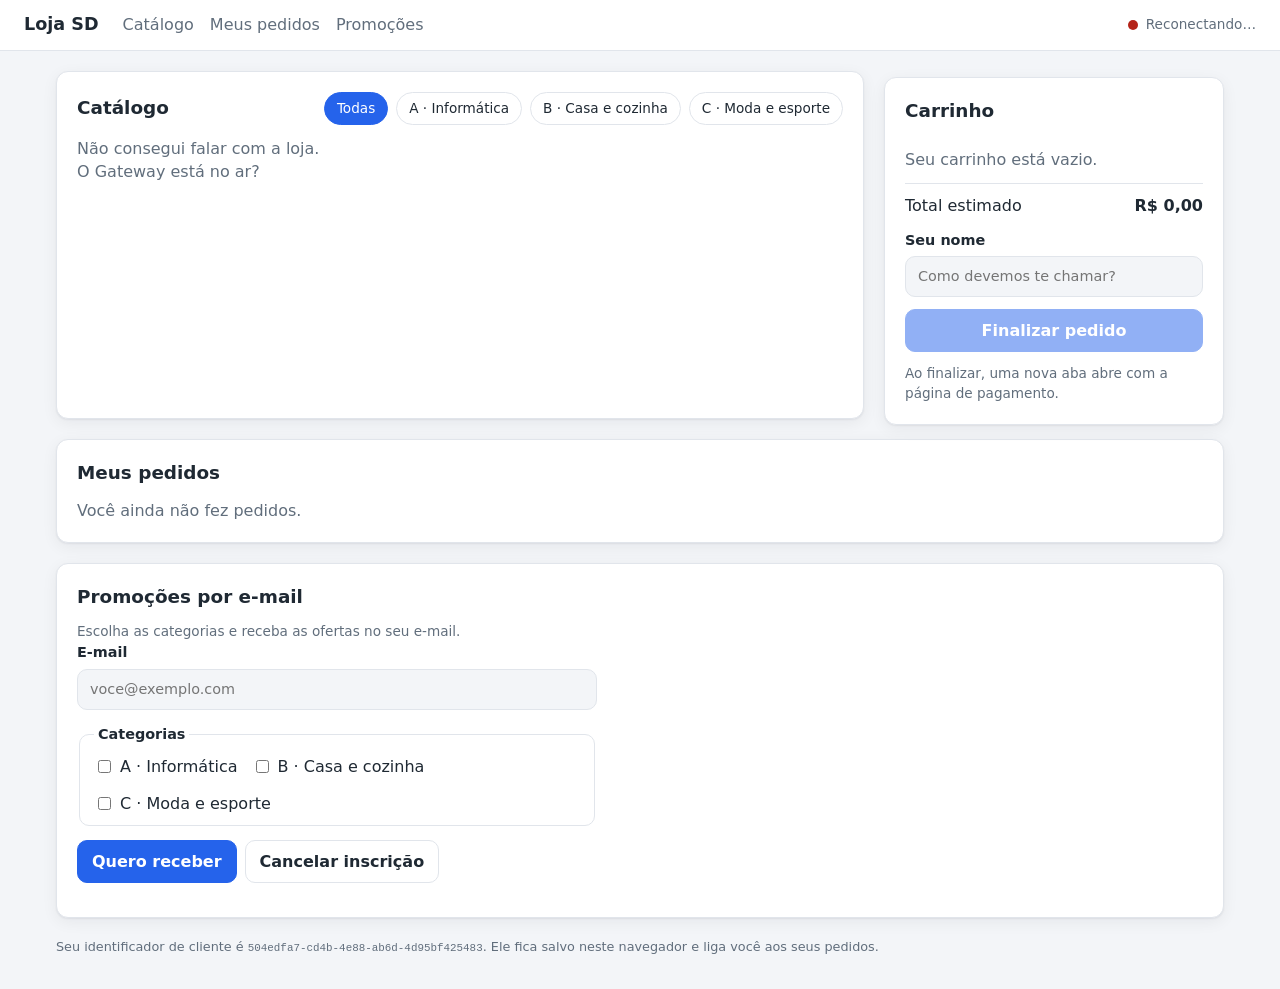
<file: web/index.html>
<!doctype html>
<html lang="pt-BR">
<head>
  <meta charset="utf-8">
  <meta name="viewport" content="width=device-width, initial-scale=1">
  <title>Loja SD</title>
  <link rel="stylesheet" href="estilo.css">
</head>
<body>
  <header class="topo">
    <span class="marca">Loja SD</span>
    <nav class="navegacao">
      <a href="#catalogo">Catálogo</a>
      <a href="#pedidos">Meus pedidos</a>
      <a href="#promocoes">Promoções</a>
    </nav>
    <span id="conexao" class="conexao" data-estado="conectando">
      <span class="ponto" aria-hidden="true"></span>
      <span id="conexao-texto">Conectando…</span>
    </span>
  </header>

  <main class="layout">
    <section id="catalogo" class="painel">
      <div class="painel-topo">
        <h2>Catálogo</h2>
        <div id="filtros" class="filtros" role="group" aria-label="Filtrar por categoria"></div>
      </div>
      <div id="produtos" class="grade">
        <p class="vazio">Carregando produtos…</p>
      </div>
    </section>

    <aside class="painel carrinho" aria-labelledby="titulo-carrinho">
      <h2 id="titulo-carrinho">Carrinho</h2>
      <ul id="itens-carrinho" class="itens-carrinho"></ul>
      <div class="total">
        <span>Total estimado</span>
        <strong id="total-carrinho">R$ 0,00</strong>
      </div>
      <label class="campo">
        Seu nome
        <input id="nome-cliente" autocomplete="name" placeholder="Como devemos te chamar?">
      </label>
      <button id="finalizar" type="button" class="botao primario" disabled>Finalizar pedido</button>
      <p class="dica">Ao finalizar, uma nova aba abre com a página de pagamento.</p>
    </aside>

    <section id="pedidos" class="painel largo">
      <h2>Meus pedidos</h2>
      <div id="lista-pedidos" class="lista-pedidos"></div>
    </section>

    <section id="promocoes" class="painel largo">
      <h2>Promoções por e-mail</h2>
      <p class="dica">Escolha as categorias e receba as ofertas no seu e-mail.</p>
      <form id="form-promocoes" class="form-promocoes" novalidate>
        <label class="campo">
          E-mail
          <input id="email" type="email" required autocomplete="email" placeholder="voce@exemplo.com">
        </label>
        <fieldset id="categorias" class="categorias">
          <legend>Categorias</legend>
        </fieldset>
        <div class="acoes">
          <button type="submit" class="botao primario">Quero receber</button>
          <button id="cancelar-inscricao" type="button" class="botao">Cancelar inscrição</button>
        </div>
        <p id="mensagem-promocoes" class="mensagem" role="status"></p>
      </form>
    </section>
  </main>

  <footer class="rodape">
    Seu identificador de cliente é <code id="cliente-id"></code>. Ele fica salvo neste navegador e liga você aos seus pedidos.
  </footer>

  <div id="avisos" class="avisos" aria-live="polite"></div>

  <script src="app.js"></script>
</body>
</html>
</file>
<file: web/estilo.css>
:root {
  --fundo: #f3f5f8;
  --superficie: #ffffff;
  --borda: #e1e5eb;
  --texto: #1f2933;
  --texto-suave: #616e7c;
  --primaria: #2563eb;
  --primaria-texto: #ffffff;
  --sucesso: #17803d;
  --sucesso-fundo: #e7f6ec;
  --erro: #b42318;
  --erro-fundo: #fdecea;
  --atencao: #9a5b00;
  --atencao-fundo: #fff4e0;
  --andamento: #1d4ed8;
  --andamento-fundo: #e8efff;
  --sombra: 0 1px 2px rgba(15, 23, 42, .06), 0 4px 16px rgba(15, 23, 42, .06);
  --raio: 12px;
  color-scheme: light;
}

@media (prefers-color-scheme: dark) {
  :root {
    --fundo: #0f141a;
    --superficie: #171e26;
    --borda: #2a333e;
    --texto: #e6eaef;
    --texto-suave: #9aa5b1;
    --primaria: #4f8cff;
    --sucesso: #5bd28a;
    --sucesso-fundo: #13301f;
    --erro: #ff8a80;
    --erro-fundo: #3a1714;
    --atencao: #f5b85c;
    --atencao-fundo: #3a2a0f;
    --andamento: #8fb2ff;
    --andamento-fundo: #18264a;
    --sombra: none;
    color-scheme: dark;
  }
}

* { box-sizing: border-box; }

body {
  margin: 0;
  font-family: system-ui, -apple-system, "Segoe UI", sans-serif;
  background: var(--fundo);
  color: var(--texto);
  line-height: 1.45;
}

h2 { margin: 0 0 12px; font-size: 1.15rem; }
h3 { margin: 4px 0; font-size: 1rem; }
code { font-size: .85em; }

.topo {
  position: sticky;
  top: 0;
  z-index: 5;
  display: flex;
  align-items: center;
  gap: 24px;
  padding: 12px 24px;
  background: var(--superficie);
  border-bottom: 1px solid var(--borda);
}
.marca { font-weight: 700; font-size: 1.1rem; }
.navegacao { display: flex; gap: 16px; flex: 1; }
.navegacao a { color: var(--texto-suave); text-decoration: none; }
.navegacao a:hover { color: var(--texto); }

.conexao { display: inline-flex; align-items: center; gap: 8px; font-size: .85rem; color: var(--texto-suave); }
.conexao .ponto { width: 10px; height: 10px; border-radius: 50%; background: var(--atencao); }
.conexao[data-estado="conectado"] .ponto { background: var(--sucesso); }
.conexao[data-estado="reconectando"] .ponto { background: var(--erro); }

.layout {
  display: grid;
  grid-template-columns: minmax(0, 1fr) 340px;
  gap: 20px;
  max-width: 1200px;
  margin: 20px auto;
  padding: 0 16px;
}
.largo { grid-column: 1 / -1; }

.painel {
  background: var(--superficie);
  border: 1px solid var(--borda);
  border-radius: var(--raio);
  box-shadow: var(--sombra);
  padding: 20px;
  scroll-margin-top: 72px;
}
.painel-topo { display: flex; flex-wrap: wrap; align-items: center; justify-content: space-between; gap: 12px; margin-bottom: 12px; }
.painel-topo h2 { margin: 0; }

.filtros { display: flex; flex-wrap: wrap; gap: 8px; }
.filtro {
  border: 1px solid var(--borda);
  background: transparent;
  color: var(--texto);
  border-radius: 999px;
  padding: 6px 12px;
  font: inherit;
  font-size: .85rem;
  cursor: pointer;
}
.filtro[aria-pressed="true"] { background: var(--primaria); border-color: var(--primaria); color: var(--primaria-texto); }

.grade { display: grid; grid-template-columns: repeat(auto-fill, minmax(190px, 1fr)); gap: 14px; }
.produto {
  display: flex;
  flex-direction: column;
  gap: 4px;
  border: 1px solid var(--borda);
  border-radius: var(--raio);
  padding: 14px;
}
.produto .botao { margin-top: auto; }
.etiqueta { font-size: .75rem; color: var(--texto-suave); text-transform: uppercase; letter-spacing: .04em; }
.preco { margin: 0; font-size: 1.2rem; font-weight: 700; }
.preco-antigo { margin-right: 8px; font-size: .85rem; font-weight: 400; color: var(--texto-suave); }
.produto.em-promocao { border-color: var(--sucesso); }
.selo-promocao {
  align-self: flex-start;
  padding: 2px 8px;
  border-radius: 999px;
  background: var(--sucesso-fundo);
  color: var(--sucesso);
  font-size: .75rem;
  font-weight: 700;
}
.estoque { margin: 0 0 8px; font-size: .85rem; color: var(--texto-suave); }

.botao {
  display: inline-flex;
  align-items: center;
  justify-content: center;
  border: 1px solid var(--borda);
  background: var(--superficie);
  color: var(--texto);
  border-radius: 10px;
  padding: 9px 14px;
  font: inherit;
  font-weight: 600;
  text-decoration: none;
  cursor: pointer;
}
.botao:hover:not(:disabled) { filter: brightness(.97); }
.botao:disabled { opacity: .5; cursor: not-allowed; }
.botao.primario { background: var(--primaria); border-color: var(--primaria); color: var(--primaria-texto); }
.botao.perigo { color: var(--erro); }

.carrinho { align-self: start; position: sticky; top: 76px; display: flex; flex-direction: column; gap: 12px; }
.itens-carrinho { list-style: none; margin: 0; padding: 0; display: flex; flex-direction: column; gap: 10px; }
.linha-carrinho { display: flex; justify-content: space-between; gap: 10px; }
.linha-carrinho > div:first-child { display: flex; flex-direction: column; }
.subtotal { font-size: .85rem; color: var(--texto-suave); }
.alerta { font-size: .78rem; color: var(--atencao); }
.quantidade { display: flex; align-items: center; gap: 8px; }
.mini {
  width: 28px;
  height: 28px;
  border: 1px solid var(--borda);
  border-radius: 8px;
  background: transparent;
  color: var(--texto);
  font: inherit;
  cursor: pointer;
}
.total { display: flex; justify-content: space-between; border-top: 1px solid var(--borda); padding-top: 10px; }

.campo { display: flex; flex-direction: column; gap: 6px; font-size: .9rem; font-weight: 600; }
.campo input {
  border: 1px solid var(--borda);
  border-radius: 10px;
  padding: 9px 12px;
  font: inherit;
  font-weight: 400;
  background: var(--fundo);
  color: var(--texto);
}
.dica { margin: 0; font-size: .85rem; color: var(--texto-suave); }
.vazio { color: var(--texto-suave); margin: 0; }

.lista-pedidos { display: flex; flex-direction: column; gap: 14px; }
.pedido { border: 1px solid var(--borda); border-radius: var(--raio); padding: 16px; display: flex; flex-direction: column; gap: 10px; }
.pedido-topo { display: flex; justify-content: space-between; align-items: flex-start; gap: 12px; }
.pedido-topo div { display: flex; flex-direction: column; }
.quando { font-size: .8rem; color: var(--texto-suave); }
.detalhe { margin: 0; font-size: .9rem; color: var(--texto-suave); }
.itens-pedido { list-style: none; margin: 0; padding: 0; font-size: .9rem; }
.itens-pedido li { display: flex; justify-content: space-between; gap: 12px; }
.pedido-rodape { display: flex; flex-wrap: wrap; justify-content: space-between; align-items: center; gap: 12px; }
.acoes { display: flex; flex-wrap: wrap; gap: 8px; }

.selo { padding: 4px 10px; border-radius: 999px; font-size: .8rem; font-weight: 600; white-space: nowrap; }
.selo.andamento { background: var(--andamento-fundo); color: var(--andamento); }
.selo.atencao { background: var(--atencao-fundo); color: var(--atencao); }
.selo.sucesso { background: var(--sucesso-fundo); color: var(--sucesso); }
.selo.erro { background: var(--erro-fundo); color: var(--erro); }

.etapas { list-style: none; margin: 0; padding: 0; display: grid; grid-template-columns: repeat(4, 1fr); gap: 6px; }
.etapas li {
  font-size: .78rem;
  color: var(--texto-suave);
  padding-top: 8px;
  border-top: 4px solid var(--borda);
}
.etapas li.feito { border-color: var(--sucesso); color: var(--texto); }
.etapas li.atual { border-color: var(--atencao); color: var(--texto); font-weight: 600; }
.etapas li.falhou { border-color: var(--erro); color: var(--erro); font-weight: 600; }

.historico summary { cursor: pointer; font-size: .85rem; color: var(--texto-suave); }
.historico ol { margin: 8px 0 0; padding-left: 18px; font-size: .85rem; }

.form-promocoes { display: flex; flex-direction: column; gap: 14px; max-width: 520px; }
.categorias { border: 1px solid var(--borda); border-radius: 10px; display: flex; flex-wrap: wrap; gap: 14px; padding: 10px 14px; }
.categorias legend { font-size: .9rem; font-weight: 600; padding: 0 4px; }
.opcao { display: inline-flex; align-items: center; gap: 6px; }
.mensagem { margin: 0; font-size: .9rem; }
.mensagem.sucesso { color: var(--sucesso); }
.mensagem.erro { color: var(--erro); }

.rodape { max-width: 1200px; margin: 0 auto 32px; padding: 0 16px; font-size: .8rem; color: var(--texto-suave); }

.avisos { position: fixed; right: 16px; bottom: 16px; z-index: 10; display: flex; flex-direction: column; gap: 8px; max-width: min(360px, calc(100vw - 32px)); }
.aviso {
  padding: 12px 14px;
  border-radius: 10px;
  box-shadow: var(--sombra);
  border: 1px solid var(--borda);
  background: var(--superficie);
  font-size: .9rem;
  animation: entrar .2s ease-out;
}
.aviso.andamento { border-left: 4px solid var(--andamento); }
.aviso.atencao { border-left: 4px solid var(--atencao); }
.aviso.sucesso { border-left: 4px solid var(--sucesso); }
.aviso.erro { border-left: 4px solid var(--erro); }

@keyframes entrar { from { opacity: 0; transform: translateY(8px); } }

@media (max-width: 860px) {
  .layout { grid-template-columns: minmax(0, 1fr); }
  .carrinho { position: static; }
  .topo { flex-wrap: wrap; gap: 8px 16px; padding: 12px 16px; }
  .navegacao { order: 3; flex-basis: 100%; }
}
</file>
